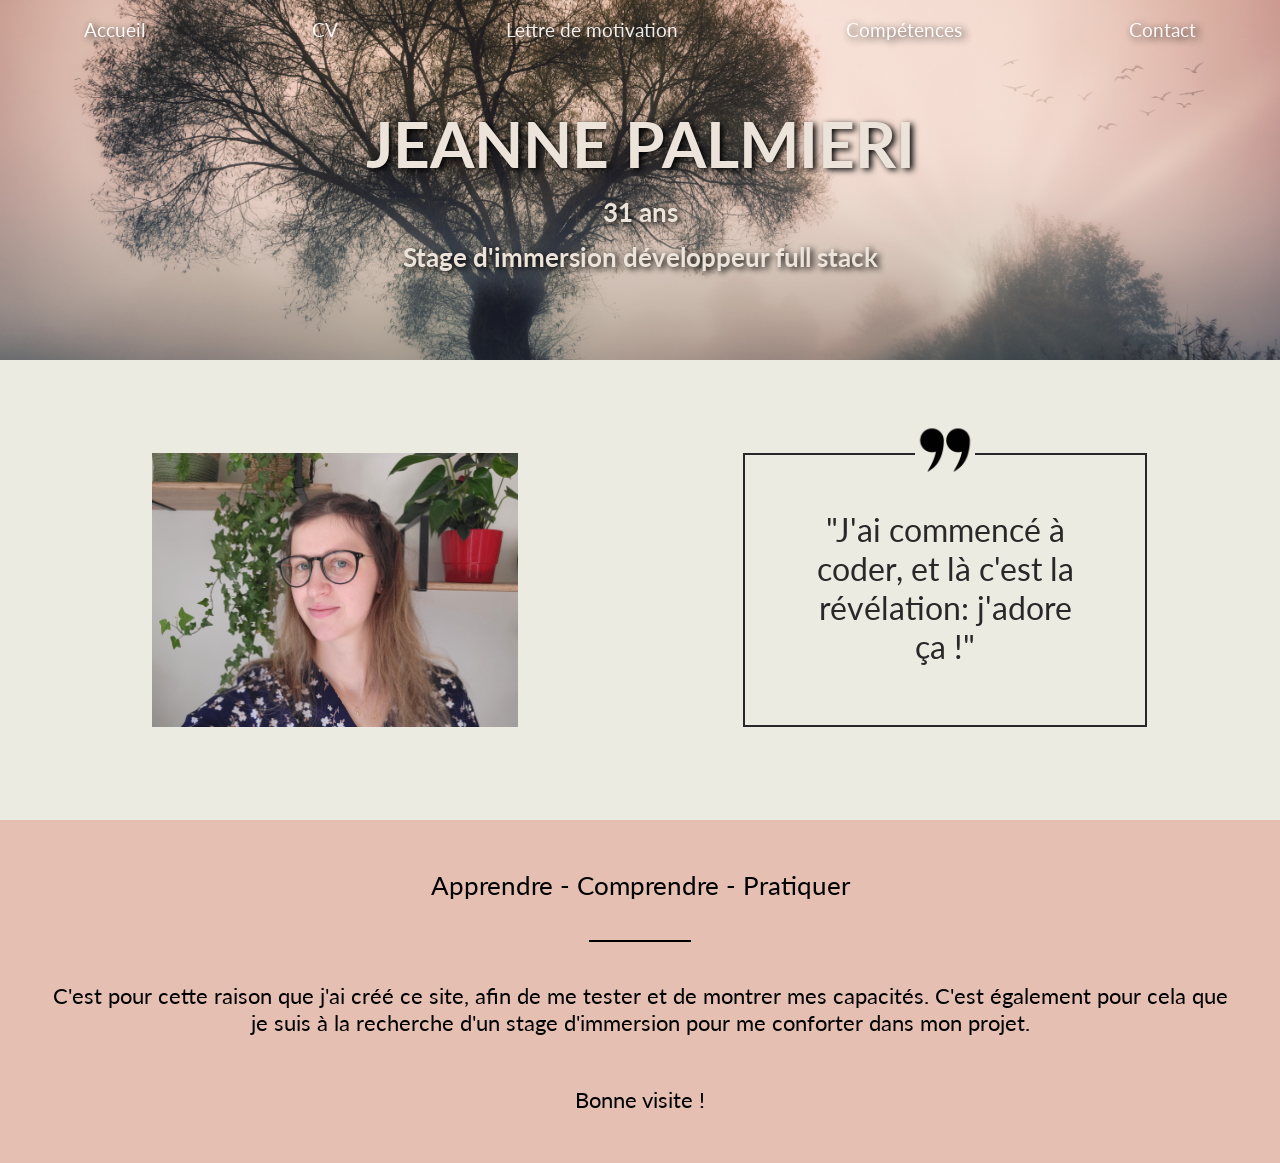
<file: index.html>
<!doctype html>
<html lang="fr">
  <head>
    <meta charset="UTF-8" />
    <meta name="viewport" content="width=device-width, initial-scale=1.0" />
    <title>PALMIERI Jeanne</title>
    <link rel="shortcut icon" href="img/logoHead.png" />
    <link rel="stylesheet" href="./CSS/accueil.css" />
  </head>
  <body>
    <!-- -----navbar---- -->

    <nav>
      <ul>
        <li><a href="./index.html">Accueil</a></li>
        <li><a href="./CV.html">CV</a></li>
        <li>
          <a href="./lettre-motivation.html">Lettre de motivation</a>
        </li>
        <li><a href="./competences.html">Compétences</a></li>
        <li><a href="./contact.html">Contact</a></li>
      </ul>
    </nav>

    <!-- ------- Titre Principal ------- -->

    <div id="titre">
      <h1>Jeanne PALMIERI</h1>
      <h2>31 ans</h2>
      <h2>Stage d'immersion développeur full stack</h2>
    </div>

    <!-- ----------- Section --------  -->

    <section>
      <img id="photo" src="./img/photo.jpg" alt="ma photo" />
      <div id="citation">
        <img id="guillemets" src="./img/guillemets.png" alt="guillemets" />
        <p>"J'ai commencé à coder, et là c'est la révélation: j'adore ça !"</p>
      </div>
    </section>

    <!-- ------------- Footer --------- -->

    <footer>
      <p id="apprendre">Apprendre - Comprendre - Pratiquer</p>
      <div class="ligne"></div>
      <p id="txt">
        C'est pour cette raison que j'ai créé ce site, afin de me tester et de
        montrer mes capacités. C'est également pour cela que je suis à la
        recherche d'un stage d'immersion pour me conforter dans mon projet.
      </p>
      <p id="visite">Bonne visite !</p>
    </footer>

    <script src="./JS/accueil.js"></script>
  </body>
</html>
</file>
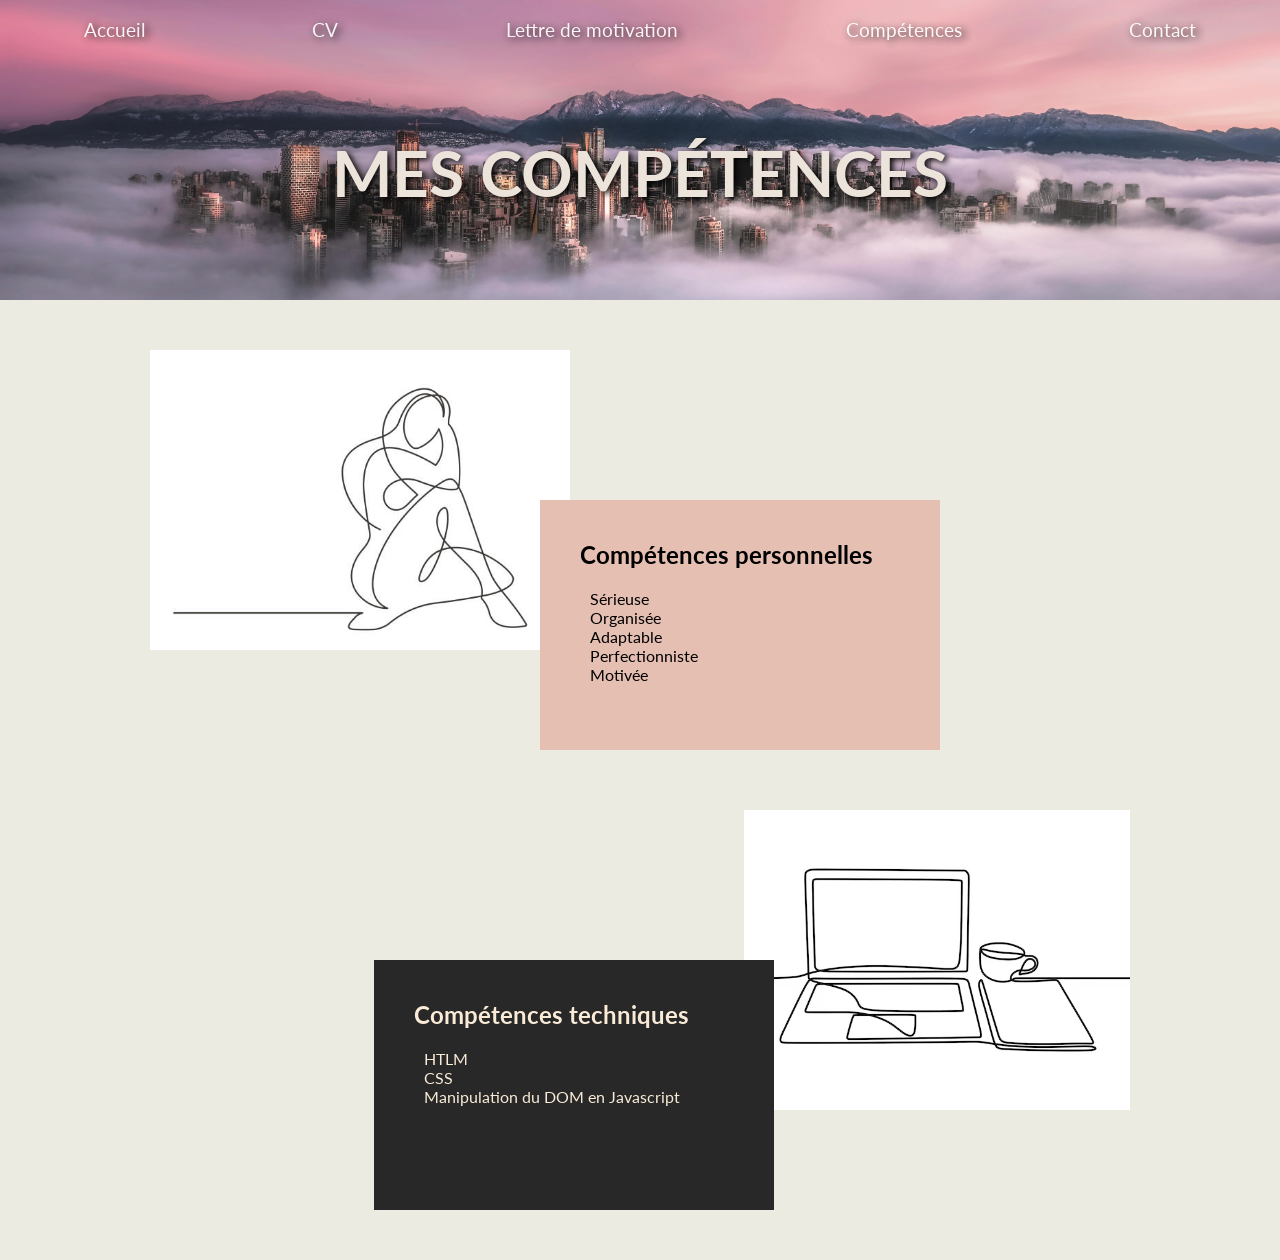
<file: competences.html>
<!doctype html>
<html lang="fr">
  <head>
    <meta charset="UTF-8" />
    <meta name="viewport" content="width=device-width, initial-scale=1.0" />
    <title>PALMIERI Jeanne</title>
    <link rel="shortcut icon" href="../img/logoHead.png" />
    <link rel="stylesheet" href="./CSS/competences.css" />
  </head>
  <body>
    <!-- -----navbar---- -->
    <nav>
      <ul>
        <li><a href="./index.html">Accueil</a></li>
        <li><a href="./CV.html">CV</a></li>
        <li>
          <a href="./lettre-motivation.html">Lettre de motivation</a>
        </li>
        <li><a href="./competences.html">Compétences</a></li>
        <li><a href="./contact.html">Contact</a></li>
      </ul>
    </nav>

    <!-- --------- Titre principal ------- -->
    <div id="titre">
      <h1>Mes compétences</h1>
    </div>

    <!-- --------- Compétences personnelles -------- -->
    <section>
      <div class="competencesPersonnelles">
        <img id="img1" src="./img/femme2.jpg" alt="silhouette de femme" />
        <div class="txt1">
          <h2>Compétences personnelles</h2>
          <ul>
            <li>Sérieuse</li>
            <li>Organisée</li>
            <li>Adaptable</li>
            <li>Perfectionniste</li>
            <li>Motivée</li>
          </ul>
        </div>
      </div>

      <!-- ---------- Compétences techniques --------- -->

      <div class="competencesTechniques">
        <img id="img2" src="./img/ordinateur2.avif" alt="ordinateur" />
        <div class="txt2">
          <h2>Compétences techniques</h2>
          <ul>
            <li>HTLM</li>
            <li>CSS</li>
            <li>Manipulation du DOM en Javascript</li>
          </ul>
        </div>
      </div>
    </section>
    <script src="./JS/competences.js"></script>
  </body>
</html>
</file>
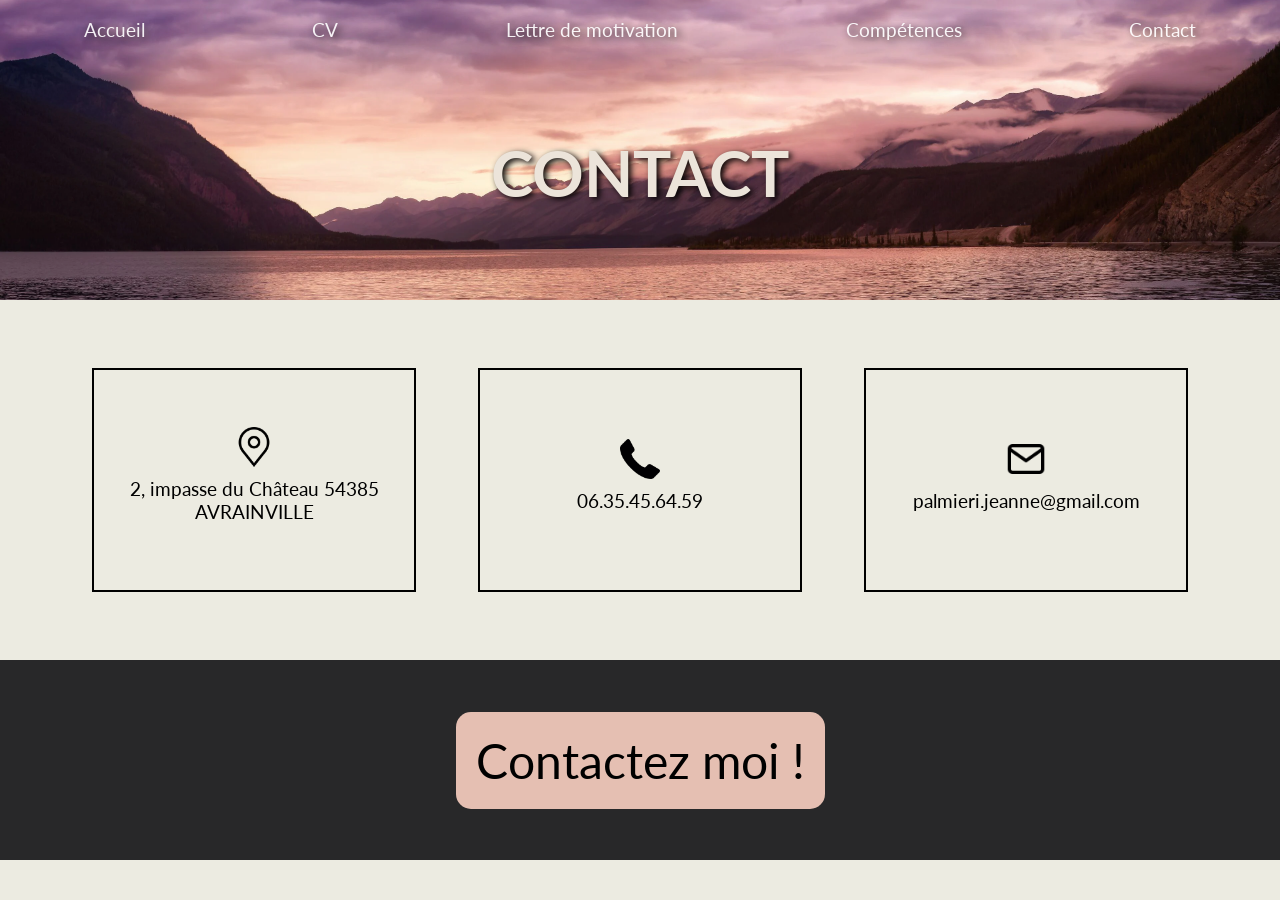
<file: contact.html>
<!doctype html>
<html lang="fr">
  <head>
    <meta charset="UTF-8" />
    <meta name="viewport" content="width=device-width, initial-scale=1.0" />
    <title>PALMIERI Jeanne</title>
    <link rel="shortcut icon" href="img/logoHead.png" />
    <link rel="stylesheet" href="./CSS/contact.css" />
  </head>
  <body>
    <!-- -----navbar---- -->

    <nav>
      <ul>
        <li><a href="./index.html">Accueil</a></li>
        <li><a href="./CV.html">CV</a></li>
        <li>
          <a href="./lettre-motivation.html">Lettre de motivation</a>
        </li>
        <li><a href="./competences.html">Compétences</a></li>
        <li><a href="./contact.html">Contact</a></li>
      </ul>
    </nav>

    <!-- --------- Titre principal ------- -->
    <div id="titre">
      <h1>Contact</h1>
    </div>

    <!-- --------- Section --------- -->

    <section>
      <div class="adresse">
        <img
          id="iconeLoc"
          src="img/localisation.png"
          alt="icone localisation"
        />
        <p>2, impasse du Château 54385 AVRAINVILLE</p>
      </div>
      <div class="telephone">
        <img id="iconeTel" src="img/telephone.png" alt="icone téléphone" />
        <p id="tel">06.35.45.64.59</p>
      </div>
      <div class="mail">
        <img id="iconeMail" src="img/mail.png" alt="icone mail" />
        <p id="mail">palmieri.jeanne@gmail.com</p>
      </div>
    </section>

    <!-- ------------- Footer --------- -->
    <footer>
      <a id="boutonContact" href="mailto:palmieri.jeanne@gmail.com"
        >Contactez moi !</a
      >
    </footer>
    <script src="./JS/contact.js"></script>
  </body>
</html>
</file>
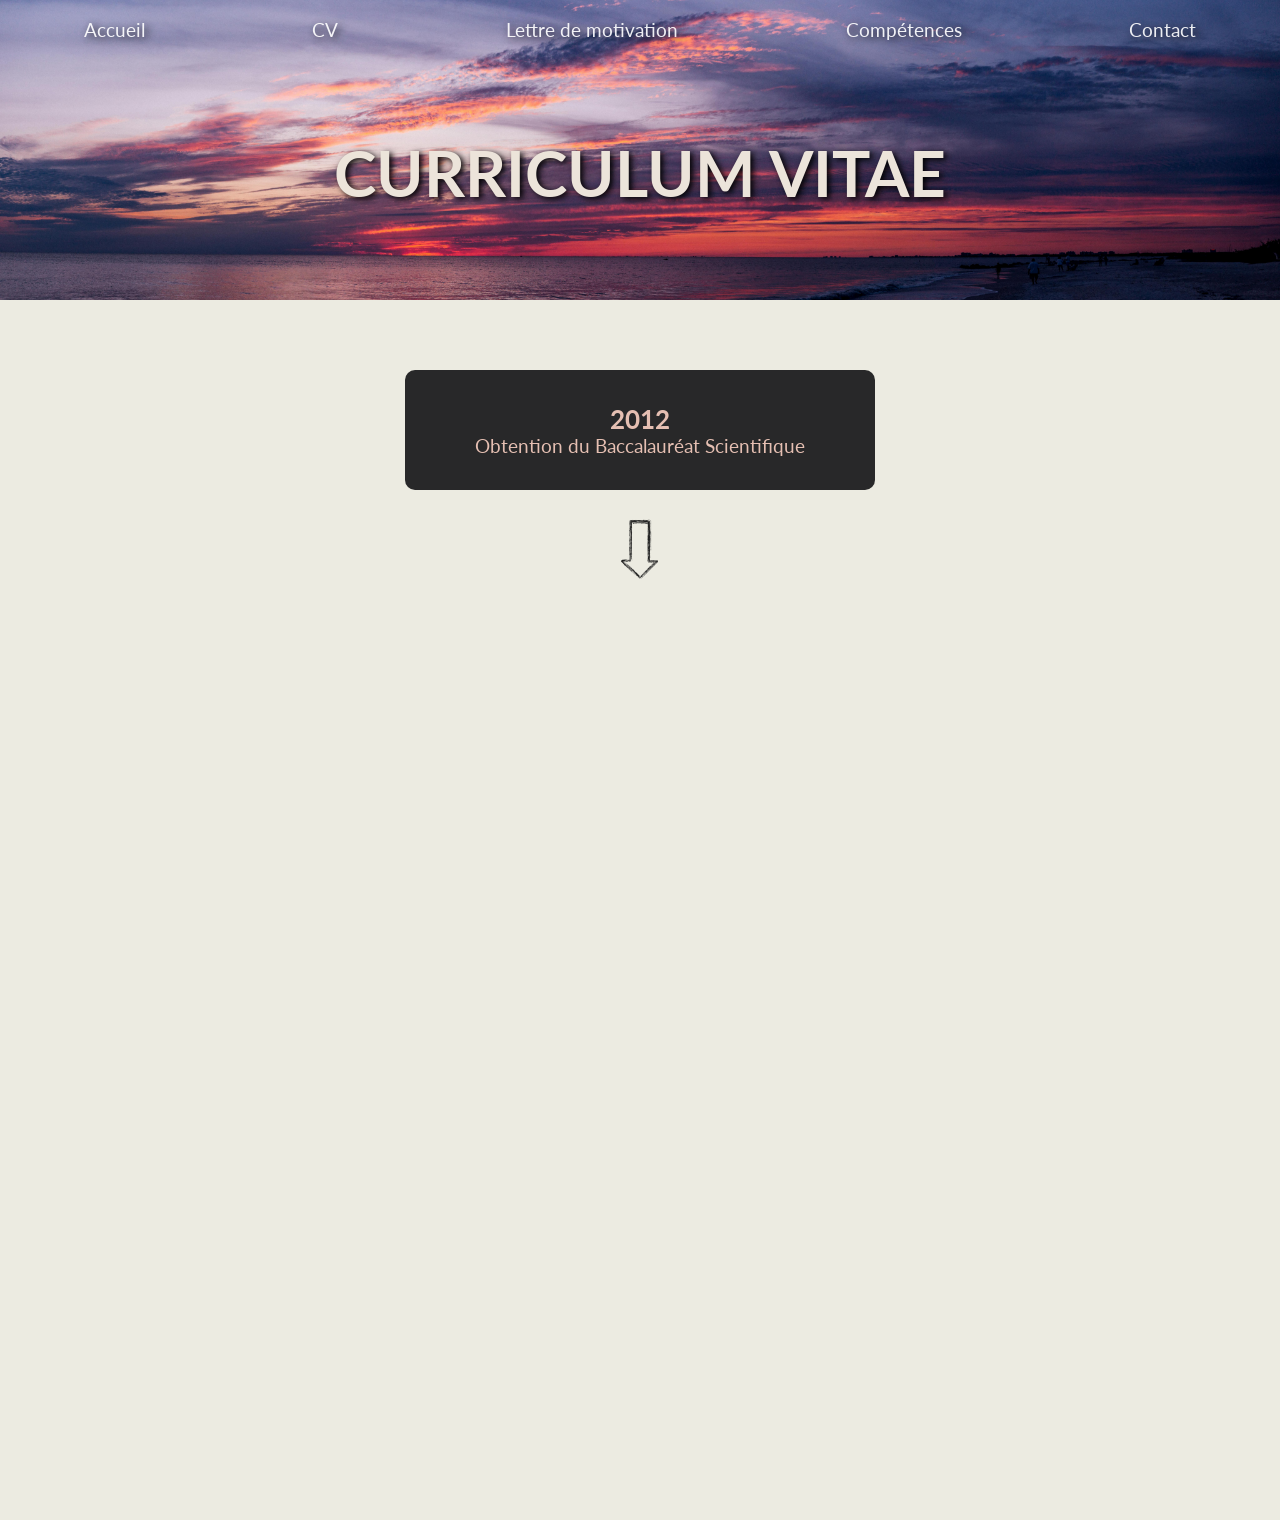
<file: CV.html>
<!doctype html>
<html lang="fr">
  <head>
    <meta charset="UTF-8" />
    <meta name="viewport" content="width=device-width, initial-scale=1.0" />
    <title>PALMIERI Jeanne</title>
    <link rel="shortcut icon" href="img/logoHead.png" />
    <link rel="stylesheet" href="./CSS/CV.css" />
  </head>
  <body>
    <!-- -----navbar---- -->
    <nav>
      <ul>
        <li><a href="./index.html">Accueil</a></li>
        <li><a href="./CV.html">CV</a></li>
        <li>
          <a href="./lettre-motivation.html">Lettre de motivation</a>
        </li>
        <li><a href="./competences.html">Compétences</a></li>
        <li><a href="./contact.html">Contact</a></li>
      </ul>
    </nav>

    <!-- ------------ Titre principal -------- -->

    <div id="titre">
      <h1>Curriculum Vitae</h1>
    </div>

    <!-- --------------- CV ------------------ -->

    <section>
      <div class="box box1">
        <h4>2012</h4>
        <p>Obtention du Baccalauréat Scientifique</p>
      </div>
      <div class="fleche fleche1">
        <img src="img/fleche.png" alt="flèche" />
      </div>
      <div class="box box2">
        <h4>2013 -> 2018</h4>
        <p>Diverses études et petits emplois</p>
      </div>
      <div class="fleche fleche2">
        <img src="img/fleche.png" alt="flèche" />
      </div>
      <div class="box box3">
        <h4>2018</h4>
        <p>Obtention du Brevet Professionnel de Préparatrice en Pharmacie</p>
      </div>
      <div class="fleche fleche3">
        <img src="img/fleche.png" alt="flèche" />
      </div>
      <div class="box box4">
        <h4>2018 -> aujourd'hui</h4>
        <p>Emploi de préparatrice en pharmacie en officine et en hôpital</p>
      </div>
      <div class="fleche fleche4">
        <img src="img/fleche.png" alt="flèche" />
      </div>
      <div class="box box5">
        <h4>Février 2026</h4>
        <p>Formation en autodidacte de développeuse web</p>
      </div>
    </section>
    <script src="./JS/CV.js"></script>
  </body>
</html>
</file>
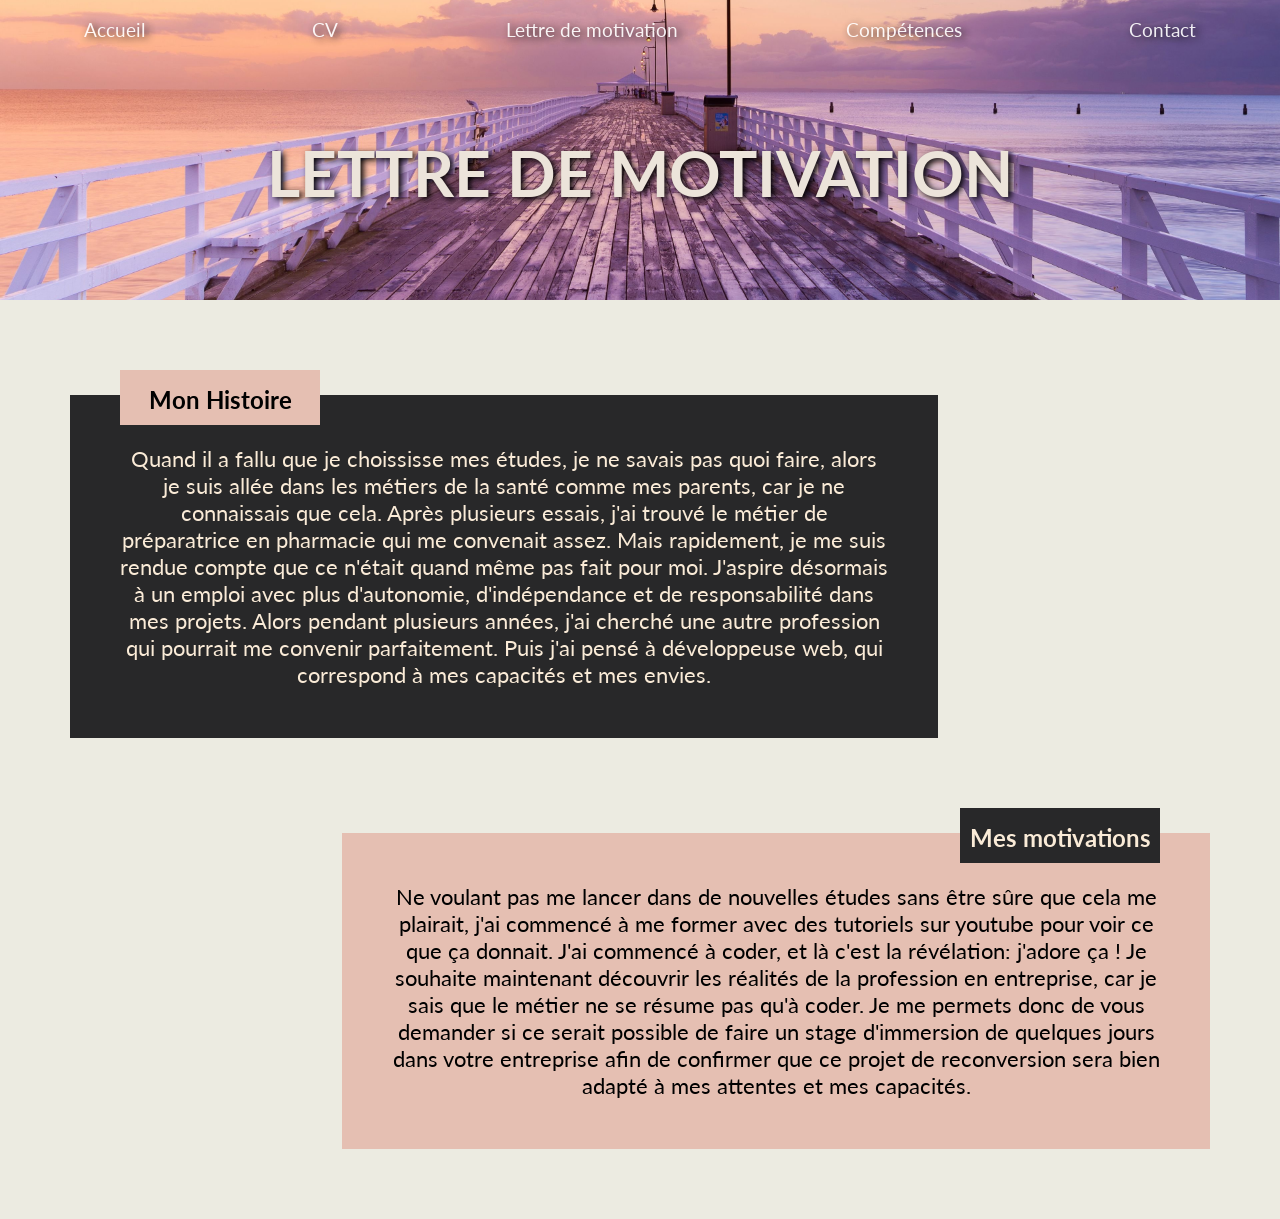
<file: lettre-motivation.html>
<!doctype html>
<html lang="fr">
  <head>
    <meta charset="UTF-8" />
    <meta name="viewport" content="width=device-width, initial-scale=1.0" />
    <title>PALMIERI Jeanne</title>
    <link rel="shortcut icon" href="../img/logoHead.png" />
    <link rel="stylesheet" href="./CSS/lettre-motivation.css" />
  </head>
  <body>
    <!-- -----navbar---- -->

    <nav>
      <ul>
        <li><a href="./index.html">Accueil</a></li>
        <li><a href="./CV.html">CV</a></li>
        <li>
          <a href="./lettre-motivation.html">Lettre de motivation</a>
        </li>
        <li><a href="./competences.html">Compétences</a></li>
        <li><a href="./contact.html">Contact</a></li>
      </ul>
    </nav>

    <!-- ------------ Titre principal -------- -->

    <div id="titre">
      <h1>Lettre de motivation</h1>
    </div>

    <!-- --------- Lettre de motivation ---------- -->

    <div class="monHistoire">
      <h2>Mon Histoire</h2>
      <p>
        Quand il a fallu que je choississe mes études, je ne savais pas quoi
        faire, alors je suis allée dans les métiers de la santé comme mes
        parents, car je ne connaissais que cela. Après plusieurs essais, j'ai
        trouvé le métier de préparatrice en pharmacie qui me convenait assez.
        Mais rapidement, je me suis rendue compte que ce n'était quand même pas
        fait pour moi. J'aspire désormais à un emploi avec plus d'autonomie,
        d'indépendance et de responsabilité dans mes projets. Alors pendant
        plusieurs années, j'ai cherché une autre profession qui pourrait me
        convenir parfaitement. Puis j'ai pensé à développeuse web, qui
        correspond à mes capacités et mes envies.
      </p>
    </div>

    <div class="mesMotivations">
      <h2>Mes motivations</h2>
      <p>
        Ne voulant pas me lancer dans de nouvelles études sans être sûre que
        cela me plairait, j'ai commencé à me former avec des tutoriels sur
        youtube pour voir ce que ça donnait. J'ai commencé à coder, et là c'est
        la révélation: j'adore ça ! Je souhaite maintenant découvrir les
        réalités de la profession en entreprise, car je sais que le métier ne se
        résume pas qu'à coder. Je me permets donc de vous demander si ce serait
        possible de faire un stage d'immersion de quelques jours dans votre
        entreprise afin de confirmer que ce projet de reconversion sera bien
        adapté à mes attentes et mes capacités.
      </p>
    </div>
    <script src="./JS/lettre-motivation.js"></script>
  </body>
</html>
</file>
<file: CSS/accueil.css>
@import url("https://fonts.googleapis.com/css2?family=Lato&display=swap");

* {
  list-style: none;
  margin: 0;
  padding: 0;
}

body {
  background: rgb(236, 235, 225);
  font-family: "Lato", sans-serif;
}

/* ------------ navbar ---------- */

nav {
  overflow: hidden;
  position: fixed;
  width: 100%;
  opacity: 0.9;
  transition: 0.5s;
  z-index: 2;
}
nav ul {
  display: flex;
  justify-content: space-around;
}
nav a {
  color: white;
  text-shadow: 3px 2px 8px black;
  text-decoration: none;
  padding: 50% auto;
}
nav li {
  font-size: 1.2rem;
  text-align: center;
  padding: 18px 5px;
}

/* -------------- Titre principal ----------- */

#titre {
  background: url(../img/green-tree-body-water.jpg) no-repeat 50% 50%;
  background-size: cover;
  padding-top: 60px;
  height: 300px;
  display: flex;
  align-items: center;
  flex-direction: column;
  justify-content: flex-start;
}
h1 {
  font-size: 5vw;
  text-transform: uppercase;
  text-align: center;
  padding-top: 45px;
  color: rgb(236, 228, 218);
  text-shadow: 3px 2px 6px black;
}
h2 {
  color: rgb(236, 228, 218);
  font-size: 2vw;
  text-align: center;
  padding-top: 15px;
  text-shadow: 3px 2px 6px black;
}

/* --------------- Section 1 ----------- */

section {
  display: grid;
  grid-template-columns: 50% 50%;
  justify-items: center;
  align-items: center;
  margin: 30px 30px;
  height: 400px;
}
#photo {
  height: 274px;
}
#citation {
  height: 270px;
  width: 400px;
  display: flex;
  flex-direction: column;
  text-align: center;
  align-items: center;
  border: 2px solid rgb(40, 40, 41);
}
#guillemets {
  width: 15%;
  margin: -35px 10px 10px 10px;
  background: rgb(236, 235, 225);
}
#citation p {
  font-size: 2rem;
  padding: 20px 70px;
  max-height: 100%;
  color: rgb(40, 40, 41);
}

/* ----------- Section 3 --------- */

footer {
  background: rgb(229, 191, 178);
}
footer p {
  text-align: center;
  font-size: 1.4rem;
}
#apprendre {
  padding-top: 50px;
  font-size: 1.6rem;
}
.ligne {
  width: 100px;
  border: 1px solid black;
  margin: 40px auto;
}
#txt {
  padding: 0 50px;
}
#visite {
  padding: 50px;
}

/* --------- Responsive ---------- */

@media screen and (max-width: 880px) {
  section {
    display: flex;
    flex-direction: column;
    margin: 80px auto;
    min-height: 85vh;
  }
  #photo {
    margin-bottom: 70px;
  }
  #citation {
    margin-bottom: 30px;
    width: 360px;
  }
  #citation p {
    padding: 10px 20px 45px 20px;
  }
}

@media screen and (max-width: 700px) {
  h1 {
    font-size: 7vw;
  }
  h2 {
    font-size: 3vw;
  }
}
@media screen and (max-width: 570px) {
  nav li {
    font-size: 0.9rem;
  }
}
@media screen and (max-width: 400px) {
  nav li {
    font-size: 0.7rem;
  }
}
@media screen and (max-width: 500px) {
  section {
    min-height: 60vh;
  }
  #titre {
    height: 200px;
  }
  #photo {
    height: 170px;
  }
  #citation {
    height: 170px;
    width: 227px;
  }
  #citation p {
    font-size: 1.2rem;
  }
  #guillemets {
    width: 15%;
    margin: -18px 10px 10px 10px;
  }
  #apprendre {
    font-size: 1.2rem;
  }
  footer p {
    font-size: 1rem;
  }
}
</file>
<file: CSS/competences.css>
@import url("https://fonts.googleapis.com/css2?family=Lato&display=swap");

* {
  margin: 0;
  padding: 0;
  list-style: none;
}
body {
  background: rgb(236, 235, 225);
  font-family: "Lato", sans-serif;
}

/* ------------ navbar ---------- */

nav {
  overflow: hidden;
  transition: 0.5s;
  position: fixed;
  width: 100%;
  opacity: 0.9;
  z-index: 2;
}
nav ul {
  display: flex;
  justify-content: space-around;
}
nav a {
  color: white;
  text-shadow: 3px 2px 8px black;
  text-decoration: none;
  padding: 50% auto;
}
nav li {
  font-size: 1.2rem;
  text-align: center;
  padding: 18px 5px;
}

/* -------------- Titre principal ----------- */

#titre {
  background: url(../img/ville.webp) no-repeat 50% 50%;
  background-size: cover;
  height: 300px;
  display: flex;
  align-items: center;
  justify-content: center;
}
h1 {
  font-size: 5vw;
  text-transform: uppercase;
  padding-top: 45px;
  color: rgb(236, 228, 218);
  text-shadow: 3px 2px 6px black;
}

/* ---------------- Compétences ----------- */

section {
  display: flex;
  flex-direction: column;
}
#img1,
#img2 {
  height: 300px;
}
.txt1,
.txt2 {
  background: rgb(229, 191, 178);
  height: 200px;
  width: 350px;
  margin-top: 150px;
  padding: 40px 10px 10px 40px;
}
.competencesPersonnelles {
  display: flex;
  padding: 50px 50px 30px 150px;
}
.competencesTechniques {
  display: flex;
  flex-direction: row-reverse;
  padding: 30px 150px 50px 50px;
}
section ul {
  padding: 20px 30px 10px 10px;
}
.txt1 {
  margin-left: -30px;
}
.txt2 {
  margin-right: -30px;
  background: rgb(40, 40, 41);
  z-index: 1;
  color: antiquewhite;
}

/* ----------- Responsive ----------- */

@media screen and (max-width: 950px) {
  .competencesPersonnelles {
    padding: 50px 50px 30px 50px;
  }
  .competencesTechniques {
    padding: 30px 50px 50px 50px;
  }
}
@media screen and (max-width: 830px) {
  #img1,
  #img2 {
    height: 200px;
  }
  .txt1,
  .txt2 {
    height: 150px;
    width: 250px;
    padding: 20px 10px 10px 20px;
    font-size: 0.8rem;
  }
  .txt1 {
    margin: 90px 0 0 -30px;
  }
  .txt2 {
    margin: 90px -30px 0 0;
  }
}
@media screen and (max-width: 570px) {
  nav li {
    font-size: 0.9rem;
  }
}
@media screen and (max-width: 400px) {
  nav li {
    font-size: 0.7rem;
  }
}
@media screen and (max-width: 500px) {
  #img1,
  #img2 {
    height: 150px;
  }
  #titre {
    height: 200px;
  }
}
@media screen and (max-width: 430px) {
  .competencesPersonnelles {
    padding: 50px 30px 30px 20px;
  }
  .competencesTechniques {
    padding: 30px 20px 50px 30px;
  }
}
@media screen and (max-width: 380px) {
  #img1,
  #img2 {
    height: 130px;
  }
  h2 {
    font-size: 1rem;
  }
  .txt1,
  .txt2 {
    height: 130px;
    width: 150px;
    padding: 10px;
  }
  section ul {
    padding: 10px 10px 10px 10px;
  }
}
</file>
<file: CSS/contact.css>
@import url("https://fonts.googleapis.com/css2?family=Lato&display=swap");

* {
  list-style: none;
  margin: 0;
  padding: 0;
}
body {
  background: rgb(236, 235, 225);
  font-family: "Lato", sans-serif;
}

/* ------------ navbar ---------- */

nav {
  overflow: hidden;
  transition: 0.5s;
  position: fixed;
  width: 100%;
  opacity: 0.9;
  z-index: 2;
}
nav ul {
  display: flex;
  justify-content: space-around;
}
nav a {
  color: white;
  text-shadow: 3px 2px 8px black;
  text-decoration: none;
  padding: 50% auto;
}
nav li {
  font-size: 1.2rem;
  text-align: center;
  padding: 18px 5px;
}

/* -------------- Titre principal ----------- */

#titre {
  background: url(../img/montagne.webp) no-repeat 50% 50%;
  background-size: cover;
  height: 300px;
  display: flex;
  align-items: center;
  justify-content: center;
}
h1 {
  font-size: 5vw;
  text-transform: uppercase;
  padding-top: 45px;
  color: rgb(236, 228, 218);
  text-shadow: 3px 2px 6px black;
}
/* ----------- Section ---------- */

section {
  color: black;
  min-height: 300px;
  display: flex;
  align-items: center;
  justify-content: space-evenly;
  margin-top: 30px;
}
.adresse,
.telephone,
.mail {
  border: 2px solid black;
  height: 200px;
  width: 300px;
  padding: 10px;
  display: flex;
  flex-direction: column;
  text-align: center;
  align-items: center;
  justify-content: center;
}
.adresse {
  margin: 0 10px 0 50px;
}
.telephone {
  margin: 0 10px;
}
.mail {
  margin: 0 50px 0 10px;
}
#iconeLoc,
#iconeTel,
#iconeMail {
  height: 40px;
}

section p {
  font-size: 1.2rem;
  padding: 10px;
}

/* -------- Footer -------- */

footer {
  background: rgb(40, 40, 41);
  height: 200px;
  display: flex;
  align-items: center;
  justify-content: center;
  margin-top: 30px;
}
footer a {
  font-size: 3rem;
  color: black;
  text-decoration: none;
  background: rgb(229, 191, 178);
  padding: 20px;
  border-radius: 15px;
}
a:hover {
  opacity: 70%;
}

/* --------- Responsive ---------- */

@media screen and (max-width: 750px) {
  section {
    flex-direction: column;
  }
  .adresse,
  .telephone,
  .mail {
    margin: 10px 0;
  }
  footer a {
    font-size: 1.8rem;
  }
}
@media screen and (max-width: 570px) {
  nav li {
    font-size: 0.9rem;
  }
}
@media screen and (max-width: 400px) {
  nav li {
    font-size: 0.7rem;
  }
}
@media screen and (max-width: 500px) {
  #titre {
    height: 200px;
  }
  .adresse,
  .telephone,
  .mail {
    height: 150px;
    width: 250px;
  }
}
</file>
<file: CSS/CV.css>
@import url("https://fonts.googleapis.com/css2?family=Lato&display=swap");

* {
  list-style: none;
  margin: 0;
  padding: 0;
}
body {
  background: rgb(236, 235, 225);
  font-family: "Lato", sans-serif;
}

/* ------------ navbar ---------- */

nav {
  overflow: hidden;
  position: fixed;
  width: 100%;
  opacity: 0.9;
  transition: 0.5s;
  z-index: 2;
}
nav ul {
  display: flex;
  justify-content: space-around;
}
nav a {
  color: white;
  text-shadow: 3px 2px 8px black;
  text-decoration: none;
  padding: 50% auto;
}
nav li {
  font-size: 1.2rem;
  text-align: center;
  padding: 18px 5px;
}

/* -------------- Titre Principal --------- */

#titre {
  background: url(../img/ocean.jpeg) no-repeat 50% 50%;
  background-size: cover;
  height: 300px;
  display: flex;
  align-items: center;
  justify-content: center;
}
h1 {
  font-size: 5vw;
  text-transform: uppercase;
  padding-top: 45px;
  color: rgb(236, 228, 218);
  text-shadow: 3px 2px 6px black;
}

/* ------------- CV ----------- */
section {
  margin: 70px;
}
.box {
  background: rgb(40, 40, 41);
  border-radius: 10px;
  margin: 20px auto;
  padding: 10px;
  height: 100px;
  width: 450px;
  text-align: center;
  display: flex;
  flex-direction: column;
  align-items: center;
  justify-content: center;
}

img {
  height: 80px;
  width: 80px;
  display: block;
  margin: auto;
}
img:hover {
  scale: 1.5;
}
.fleche2,
.fleche3,
.fleche4 {
  visibility: hidden;
}
.box2,
.box3,
.box4,
.box5 {
  visibility: hidden;
}
h4 {
  font-size: 1.6rem;
  color: rgb(229, 191, 178);
}
p {
  font-size: 1.2rem;
  color: rgb(229, 191, 178);
}
/* --------- Responsive ---------- */

@media screen and (max-width: 700px) {
  .box {
    width: 95%;
  }
}
@media screen and (max-width: 570px) {
  nav li {
    font-size: 0.9rem;
  }
}
@media screen and (max-width: 400px) {
  nav li {
    font-size: 0.7rem;
  }
  h4 {
    font-size: 1.3rem;
  }
  p {
    font-size: 1rem;
  }
}
@media screen and (max-width: 500px) {
  #titre {
    height: 200px;
  }
}
</file>
<file: CSS/lettre-motivation.css>
@import url("https://fonts.googleapis.com/css2?family=Lato&display=swap");

* {
  list-style: none;
  margin: 0;
  padding: 0;
}
body {
  background: rgb(236, 235, 225);
  font-family: "Lato", sans-serif;
}

/* ------------ navbar ---------- */

nav {
  overflow: hidden;
  transition: 0.5s;
  position: fixed;
  width: 100%;
  opacity: 0.9;
  z-index: 2;
}
nav ul {
  display: flex;
  justify-content: space-around;
}
nav a {
  color: white;
  text-shadow: 3px 2px 8px black;
  text-decoration: none;
  padding: 50% auto;
}
nav li {
  font-size: 1.2rem;
  text-align: center;
  padding: 18px 5px;
}

/* -------------- Titre principal ----------- */

#titre {
  background: url(../img/jetee.jpg) no-repeat 50% 50%;
  background-size: cover;
  height: 300px;
  display: flex;
  align-items: center;
  justify-content: center;
}
h1 {
  font-size: 5vw;
  text-transform: uppercase;
  padding-top: 45px;
  color: rgb(236, 228, 218);
  text-shadow: 3px 2px 6px black;
}

/* ---------- Lettre de motivation ----------  */

.monHistoire,
.mesMotivations {
  display: flex;
  flex-direction: column;
}
h2 {
  height: 40px;
  width: 200px;
  text-align: center;
  padding-top: 15px;
  z-index: 1;
}
.monHistoire p,
.mesMotivations p {
  font-size: 1.4rem;
  text-align: center;
  padding: 50px;
}
.monHistoire h2 {
  background: rgb(229, 191, 178);
  margin: 70px 0 -30px 120px;
}
.monHistoire p {
  background-color: rgb(40, 40, 41);
  width: 60%;
  margin: 0 70px;
  color: antiquewhite;
}
.mesMotivations {
  align-items: flex-end;
}
.mesMotivations h2 {
  background: rgb(40, 40, 41);
  margin: 70px 120px -30px 0;
  color: antiquewhite;
}
.mesMotivations p {
  background: rgb(229, 191, 178);
  width: 60%;
  margin: 0 70px 70px 70px;
}

/* ------------ Responsive ---------- */

@media screen and (max-width: 600px) {
  .monHistoire p,
  .mesMotivations p {
    font-size: 2.7vw;
    padding: 30px;
  }
  .monHistoire,
  .mesMotivations {
    align-items: center;
  }
  h2 {
    width: 100px;
    height: 30px;
    font-size: 0.8rem;
  }
}
@media screen and (max-width: 570px) {
  nav li {
    font-size: 0.9rem;
  }
}
@media screen and (max-width: 400px) {
  nav li {
    font-size: 0.7rem;
  }
}
@media screen and (max-width: 500px) {
  #titre {
    height: 200px;
  }
}
</file>
